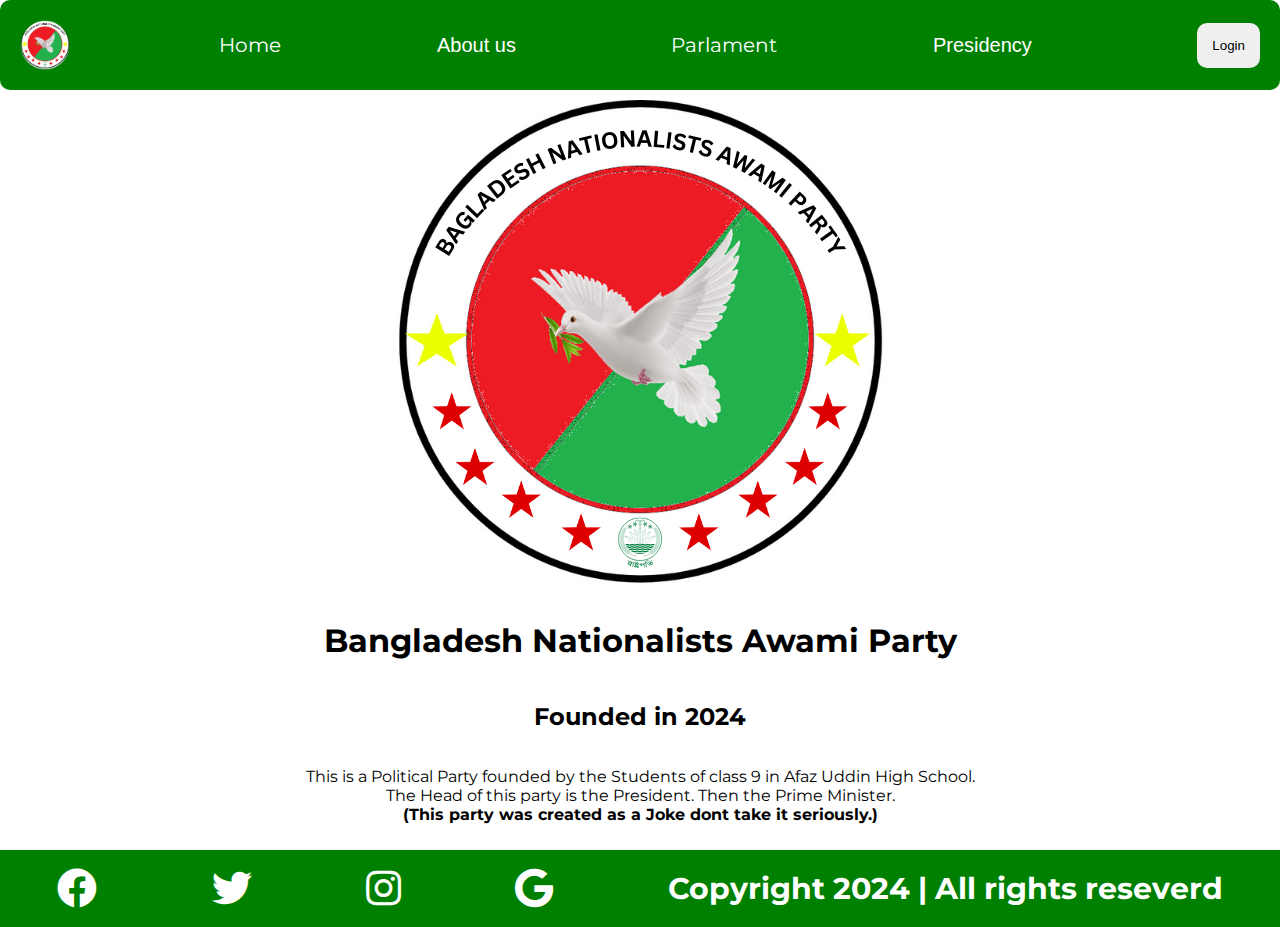
<file: index.html>
<!DOCTYPE html>
<html lang="en">
<head>
    <meta charset="UTF-8">
    <link rel="stylesheet" href="style.css">
    <link rel="stylesheet" href="https://use.fontawesome.com/releases/v5.5.0/css/all.css">
    <meta name="viewport" content="width=device-width, initial-scale=1.0">
    <link rel="icon" href="BANGLADESH_circle_cropped_cleaned.png" type="image/png">
    <title>Banglasesh Nationalists Awami Party Site</title>
</head>
<body>
    

     <nav>
        <img src="BANGLADESH_circle_cropped_cleaned.png" class="Nav-logo">
        <a href="index.html" class="links">Home</a>
        <div class="dropdown">
            <button onclick="myFunction()" class="dropbtn">About us</button>
            <div id="myDropdown" class="dropdown-content">
              <a href="history.html">History</a>
              <a href="logoandslogan.html">Logo & Slogan</a>
              <a href="SecondPresident.html">About the President</a>
            </div>
        </div>
        <a href="parlament.html" class="links">Parlament</a>
        <div class="dropdownTwo">
         <button onclick="myFunctionTwo()" class="dropbtnTwo">Presidency</button>
         <div id="myDropdownTwo" class="dropdown-contentTwo">
           <a href="presidency.html">Farhan ALam (Former)</a>
           <a href="SecondPresident.html">Saad Ibrahim (Current)</a>
           <a href="#">N/A</a>
         </div>
     </div>
        <a href="login.html"><button class="memberBtn">Login</button></a>
     </nav>


     <div class="home-container">
        <img src="BANGLADESH.png">
        <h1>Bangladesh Nationalists Awami Party</h1>
        <h2>Founded in 2024</h2>
        <p>
            This is a Political Party founded by the Students of class 9 in Afaz Uddin High School. <br>
            The Head of this party is the President. Then the Prime Minister. <br>
            <strong>(This party was created as a Joke dont take it seriously.)</strong></p>
     </div>

<footer>
   <div class="link-container">
      <a href="#"><i class="fab fa-facebook" id="links"></i></a>
      <a href="#"><i class="fab fa-twitter" id="links"></i></a>
      <a href="#"><i class="fab fa-instagram" id="links"></i></a>
      <a href="#"><i class="fab fa-google" id="links"></i></a>
      <div class="Copyright">
       <a href="#" class="links"><h1>Copyright 2024 | All rights reseverd</h1></a>
    </div>
   </div>
</footer>



  <script src="script.js"></script>
</body>
</html>
</file>
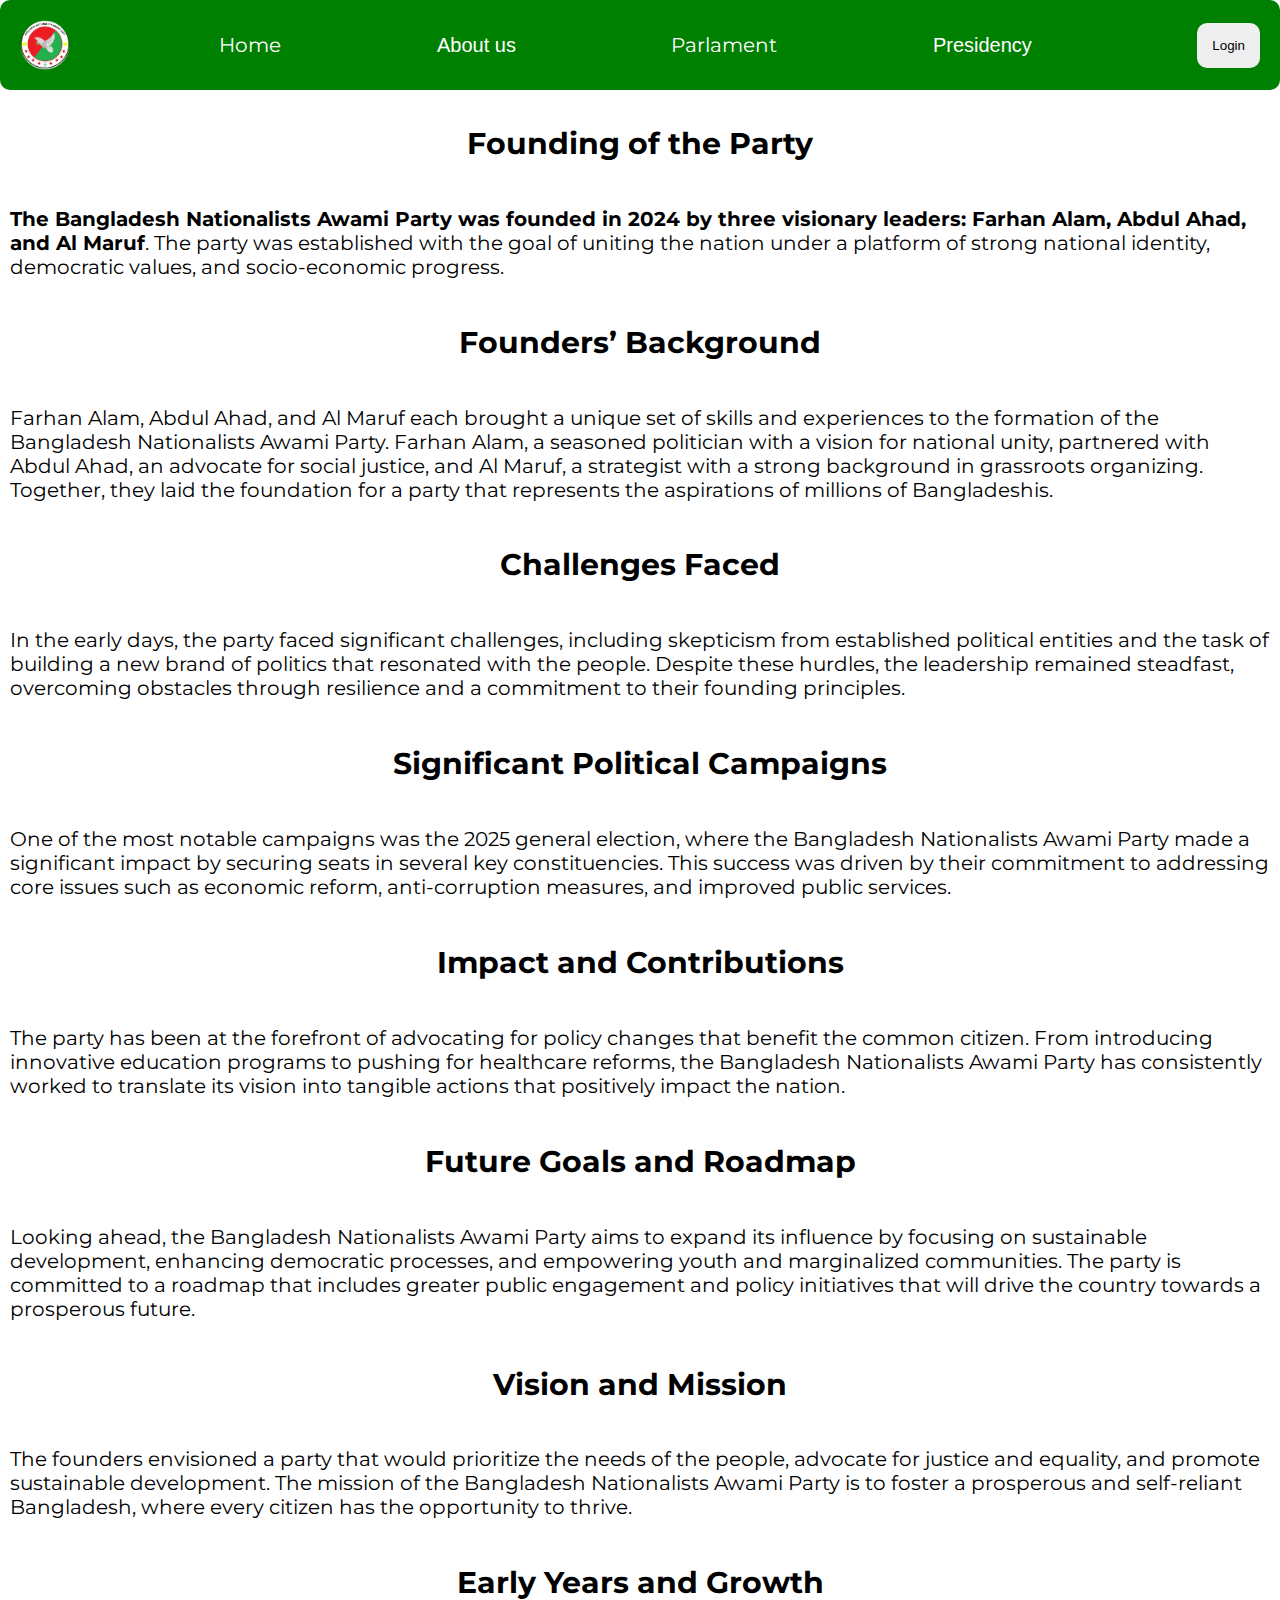
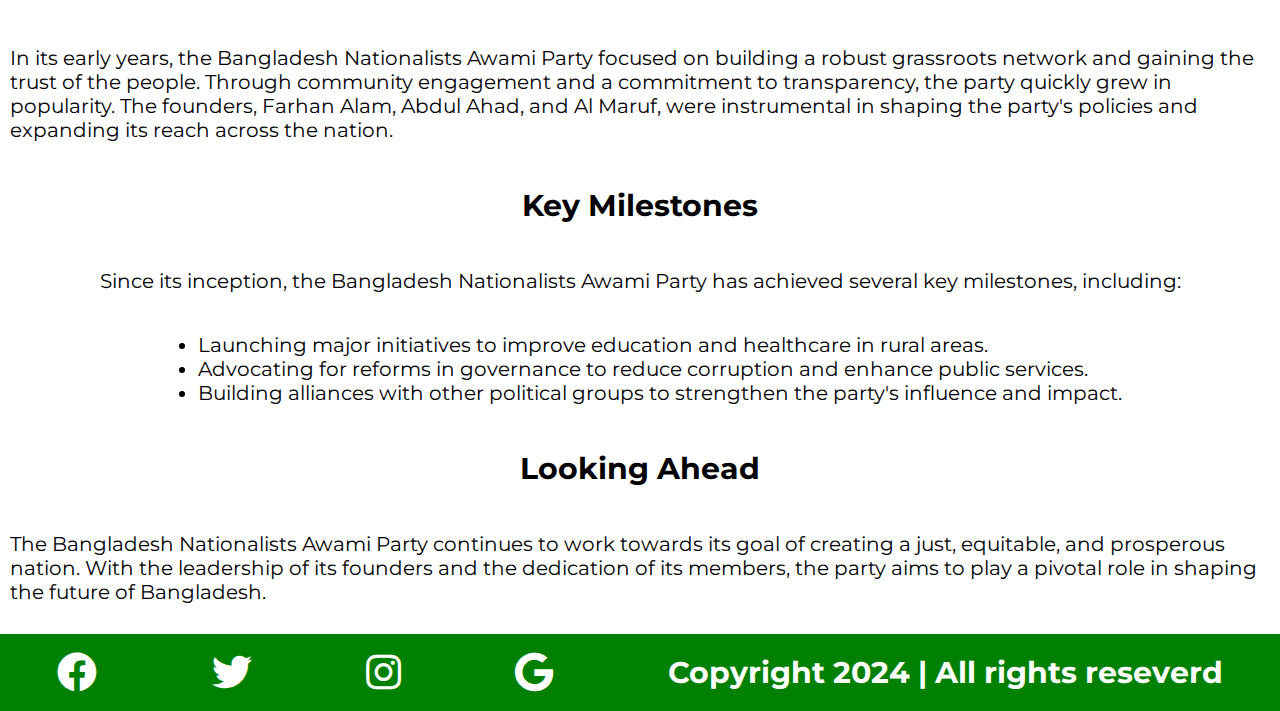
<file: history.html>
<!DOCTYPE html>
<html lang="en">
<head>
    <meta charset="UTF-8">
    <link rel="stylesheet" href="style.css">
    <link rel="stylesheet" href="https://use.fontawesome.com/releases/v5.5.0/css/all.css">
    <meta name="viewport" content="width=device-width, initial-scale=1.0">
    <link rel="icon" href="BANGLADESH_circle_cropped_cleaned.png" type="image/png">
    <title>Banglasesh Nationalists Awami Party Site</title>
</head>
<body>
    

        <nav>
        <img src="BANGLADESH_circle_cropped_cleaned.png" class="Nav-logo">
        <a href="index.html" class="links">Home</a>
        <div class="dropdown">
            <button onclick="myFunction()" class="dropbtn">About us</button>
            <div id="myDropdown" class="dropdown-content">
              <a href="history.html">History</a>
              <a href="logoandslogan.html">Logo & Slogan</a>
              <a href="SecondPresident.html">About the President</a>
            </div>
        </div>
        <a href="parlament.html" class="links">Parlament</a>
        <div class="dropdownTwo">
         <button onclick="myFunctionTwo()" class="dropbtnTwo">Presidency</button>
         <div id="myDropdownTwo" class="dropdown-contentTwo">
           <a href="presidency.html">Farhan ALam (Former)</a>
           <a href="SecondPresident.html">Saad Ibrahim (Current)</a>
           <a href="#">N/A</a>
         </div>
     </div>
        <a href="login.html"><button class="memberBtn">Login</button></a>
     </nav>



     <div class="history-container">
        <h2>Founding of the Party</h2>
        <p><strong>The Bangladesh Nationalists Awami Party was founded in 2024 by three visionary leaders: Farhan Alam, Abdul Ahad, and Al Maruf</strong>. The party was established with the goal of uniting the nation under a platform of strong national identity, democratic values, and socio-economic progress.</p>
        
        <h2>Founders’ Background</h2>
        <p>Farhan Alam, Abdul Ahad, and Al Maruf each brought a unique set of skills and experiences to the formation of the Bangladesh Nationalists Awami Party. Farhan Alam, a seasoned politician with a vision for national unity, partnered with Abdul Ahad, an advocate for social justice, and Al Maruf, a strategist with a strong background in grassroots organizing. Together, they laid the foundation for a party that represents the aspirations of millions of Bangladeshis.</p>
        
        <h2>Challenges Faced</h2>
        <p>In the early days, the party faced significant challenges, including skepticism from established political entities and the task of building a new brand of politics that resonated with the people. Despite these hurdles, the leadership remained steadfast, overcoming obstacles through resilience and a commitment to their founding principles.</p>
        
        <h2>Significant Political Campaigns</h2>
        <p>One of the most notable campaigns was the 2025 general election, where the Bangladesh Nationalists Awami Party made a significant impact by securing seats in several key constituencies. This success was driven by their commitment to addressing core issues such as economic reform, anti-corruption measures, and improved public services.</p>
        
        <h2>Impact and Contributions</h2>
        <p>The party has been at the forefront of advocating for policy changes that benefit the common citizen. From introducing innovative education programs to pushing for healthcare reforms, the Bangladesh Nationalists Awami Party has consistently worked to translate its vision into tangible actions that positively impact the nation.</p>
        
        <h2>Future Goals and Roadmap</h2>
        <p>Looking ahead, the Bangladesh Nationalists Awami Party aims to expand its influence by focusing on sustainable development, enhancing democratic processes, and empowering youth and marginalized communities. The party is committed to a roadmap that includes greater public engagement and policy initiatives that will drive the country towards a prosperous future.</p>
        

        <h2>Vision and Mission</h2>
        <p>The founders envisioned a party that would prioritize the needs of the people, advocate for justice and equality, and promote sustainable development. The mission of the Bangladesh Nationalists Awami Party is to foster a prosperous and self-reliant Bangladesh, where every citizen has the opportunity to thrive.</p>
        
        <h2>Early Years and Growth</h2>
        <p>In its early years, the Bangladesh Nationalists Awami Party focused on building a robust grassroots network and gaining the trust of the people. Through community engagement and a commitment to transparency, the party quickly grew in popularity. The founders, Farhan Alam, Abdul Ahad, and Al Maruf, were instrumental in shaping the party's policies and expanding its reach across the nation.</p>
        
        <h2>Key Milestones</h2>
        <p>Since its inception, the Bangladesh Nationalists Awami Party has achieved several key milestones, including:</p>
        <ul>
            <li>Launching major initiatives to improve education and healthcare in rural areas.</li>
            <li>Advocating for reforms in governance to reduce corruption and enhance public services.</li>
            <li>Building alliances with other political groups to strengthen the party's influence and impact.</li>
        </ul>
        
        <h2>Looking Ahead</h2>
        <p>The Bangladesh Nationalists Awami Party continues to work towards its goal of creating a just, equitable, and prosperous nation. With the leadership of its founders and the dedication of its members, the party aims to play a pivotal role in shaping the future of Bangladesh.</p>
     </div>
     </div>


<footer>
   <div class="link-container">
      <a href="#"><i class="fab fa-facebook" id="links"></i></a>
      <a href="#"><i class="fab fa-twitter" id="links"></i></a>
      <a href="#"><i class="fab fa-instagram" id="links"></i></a>
      <a href="#"><i class="fab fa-google" id="links"></i></a>
      <div class="Copyright">
       <a href="#" class="links"><h1>Copyright 2024 | All rights reseverd</h1></a>
    </div>
   </div>
</footer>



  <script src="script.js"></script>
</body>
</html>
</file>
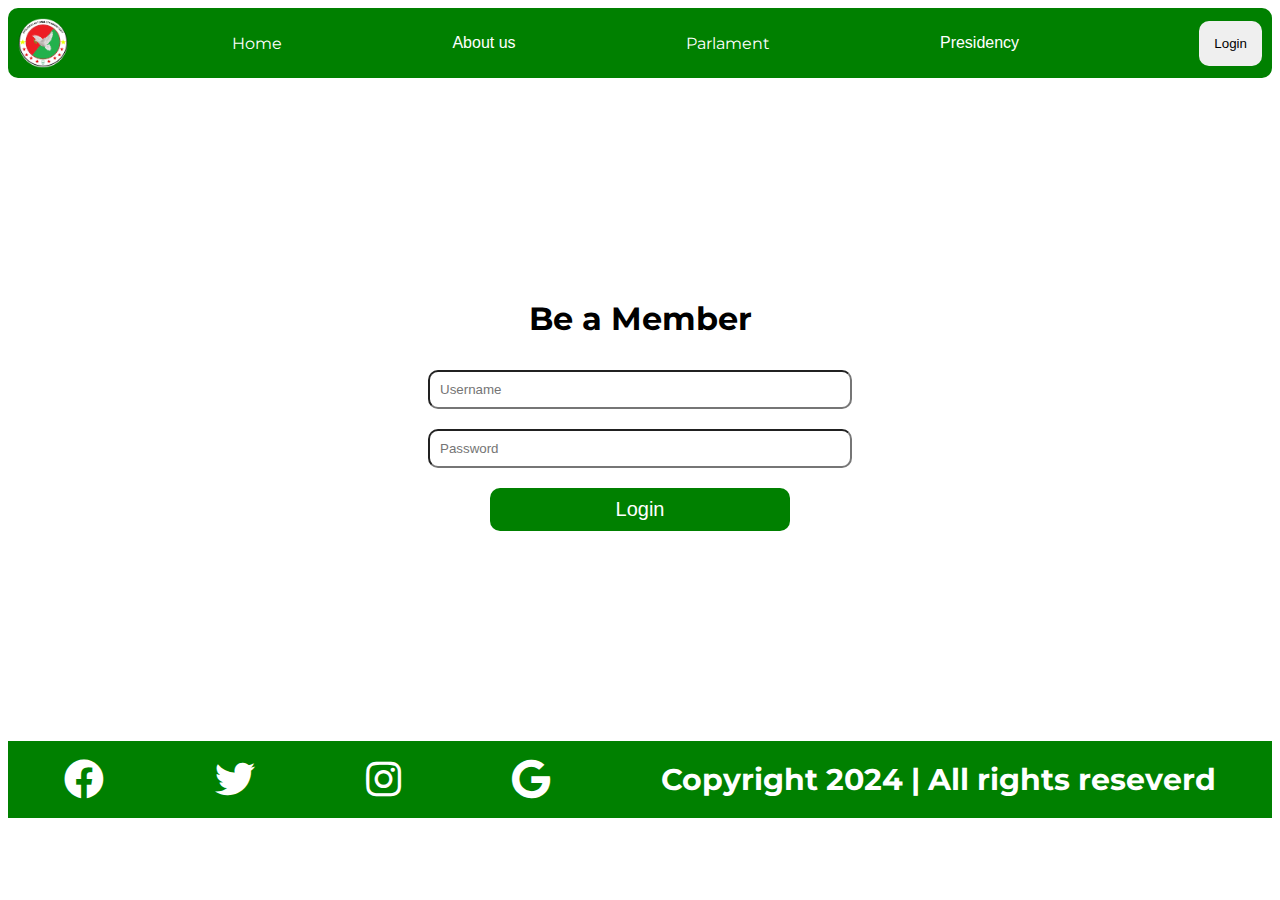
<file: login.html>
<!DOCTYPE html>
<html lang="en">
<head>
    <meta charset="UTF-8">
    <link rel="stylesheet" href="login.css">
    <link rel="stylesheet" href="https://use.fontawesome.com/releases/v5.5.0/css/all.css">
    <meta name="viewport" content="width=device-width, initial-scale=1.0">
    <link rel="icon" href="BANGLADESH_circle_cropped_cleaned.png" type="image/png">
    <title>Banglasesh Nationalists Awami Party Login Page</title>
</head>
<body>
    

     <nav>
        <img src="BANGLADESH_circle_cropped_cleaned.png" class="Nav-logo">
        <a href="index.html" class="links">Home</a>
        <div class="dropdown">
            <button onclick="myFunction()" class="dropbtn">About us</button>
            <div id="myDropdown" class="dropdown-content">
              <a href="history.html">History</a>
              <a href="logoandslogan.html">Logo & Slogan</a>
              <a href="SecondPresident.html">About the President</a>
            </div>
        </div>
        <a href="parlament.html" class="links">Parlament</a>
        <div class="dropdownTwo">
         <button onclick="myFunctionTwo()" class="dropbtnTwo">Presidency</button>
         <div id="myDropdownTwo" class="dropdown-contentTwo">
           <a href="presidency.html">Farhan ALam (Former)</a>
           <a href="SecondPresident.html">Saad Ibrahim (Current)</a>
           <a href="#">N/A</a>
         </div>
     </div>
        <a href="login.html"><button class="memberBtn">Login</button></a>
     </nav>


     <div class="login-container">
        <h1>Be a Member</h1>
        <input type="text" placeholder="Username" class="UserInput">
        <input type="password" placeholder="Password" class="PassInput">
        <button class="loginBtn">Login</button>
     </div>


     <footer>
      <div class="link-container">
         <a href="#"><i class="fab fa-facebook" id="links"></i></a>
         <a href="#"><i class="fab fa-twitter" id="links"></i></a>
         <a href="#"><i class="fab fa-instagram" id="links"></i></a>
         <a href="#"><i class="fab fa-google" id="links"></i></a>
         <div class="Copyright">
          <a href="#" class="links"><h1>Copyright 2024 | All rights reseverd</h1></a>
       </div>
      </div>
   </footer>


  <script src="login.js"></script>
</body>
</html>
</file>
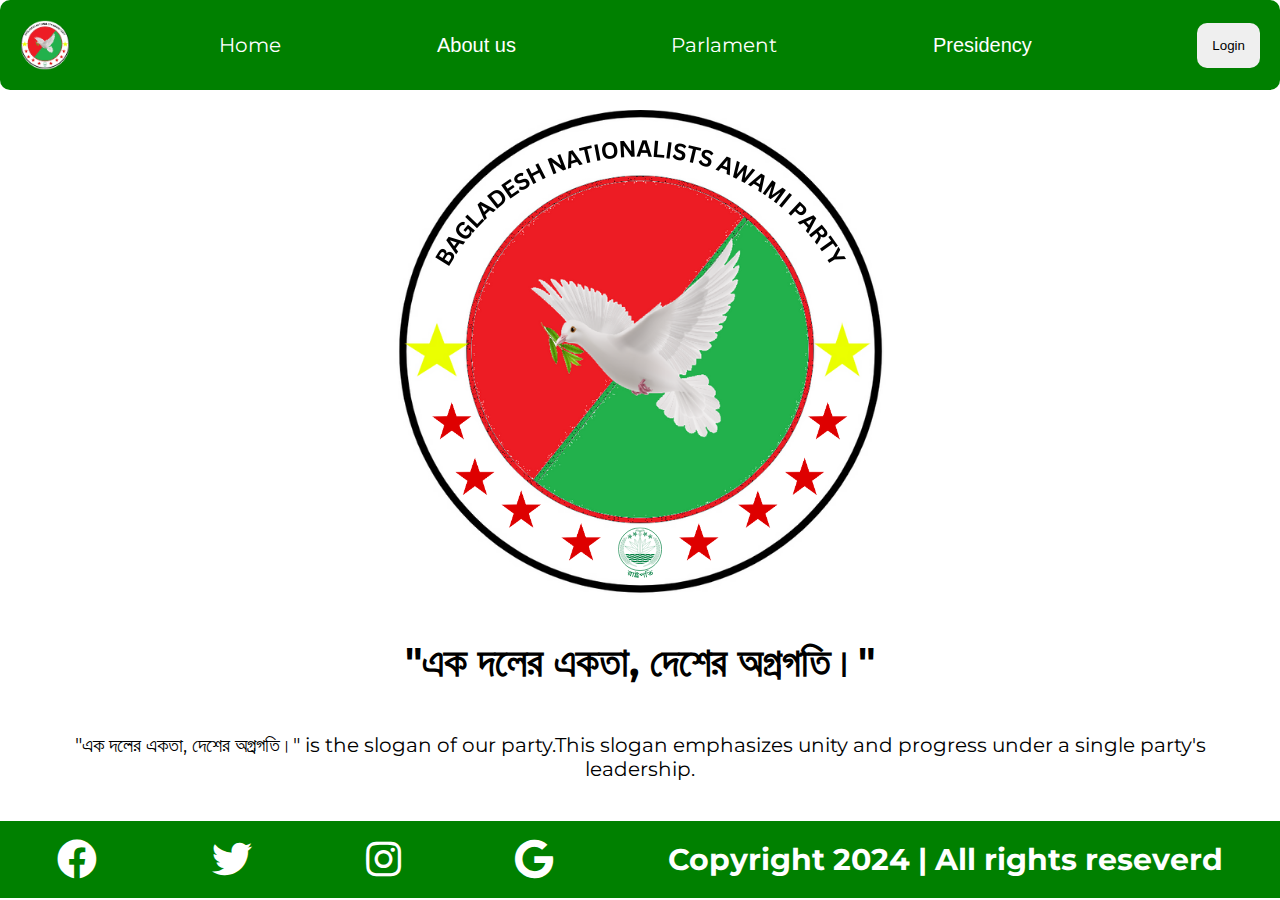
<file: logoandslogan.html>
<!DOCTYPE html>
<html lang="en">
<head>
    <meta charset="UTF-8">
    <link rel="stylesheet" href="style.css">
    <link rel="stylesheet" href="https://use.fontawesome.com/releases/v5.5.0/css/all.css">
    <meta name="viewport" content="width=device-width, initial-scale=1.0">
    <link rel="icon" href="BANGLADESH_circle_cropped_cleaned.png" type="image/png">
    <title>Banglasesh Nationalists Awami Party Login Page</title>
</head>
<body>
    

     <nav>
        <img src="BANGLADESH_circle_cropped_cleaned.png" class="Nav-logo">
        <a href="index.html" class="links">Home</a>
        <div class="dropdown">
            <button onclick="myFunction()" class="dropbtn">About us</button>
            <div id="myDropdown" class="dropdown-content">
              <a href="history.html">History</a>
              <a href="logoandslogan.html">Logo & Slogan</a>
              <a href="SecondPresident.html">About the President</a>
            </div>
        </div>
        <a href="parlament.html" class="links">Parlament</a>
        <div class="dropdownTwo">
         <button onclick="myFunctionTwo()" class="dropbtnTwo">Presidency</button>
         <div id="myDropdownTwo" class="dropdown-contentTwo">
           <a href="presidency.html">Farhan ALam (Former)</a>
           <a href="SecondPresident.html">Saad Ibrahim (Current)</a>
           <a href="#">N/A</a>
         </div>
     </div>
        <a href="login.html"><button class="memberBtn">Login</button></a>
     </nav>


     <div class="logoslogan-container">
             <!-- Logo Section -->
        <img src="BANGLADESH.png" alt="Bangladesh Nationalists Awami Party Logo" class="logo">

        <!-- Slogan Section -->
        <h1 class="slogan">"এক দলের একতা, দেশের অগ্রগতি।"</h1>
        <p>"এক দলের একতা, দেশের অগ্রগতি।" is the slogan of our party.This slogan emphasizes unity and progress under a single party's leadership.</p>
     </div>
 


     <footer>
      <div class="link-container">
         <a href="#"><i class="fab fa-facebook" id="links"></i></a>
         <a href="#"><i class="fab fa-twitter" id="links"></i></a>
         <a href="#"><i class="fab fa-instagram" id="links"></i></a>
         <a href="#"><i class="fab fa-google" id="links"></i></a>
         <div class="Copyright">
          <a href="#" class="links"><h1>Copyright 2024 | All rights reseverd</h1></a>
       </div>
      </div>
   </footer>


  <script src="login.js"></script>
</body>
</html>
</file>
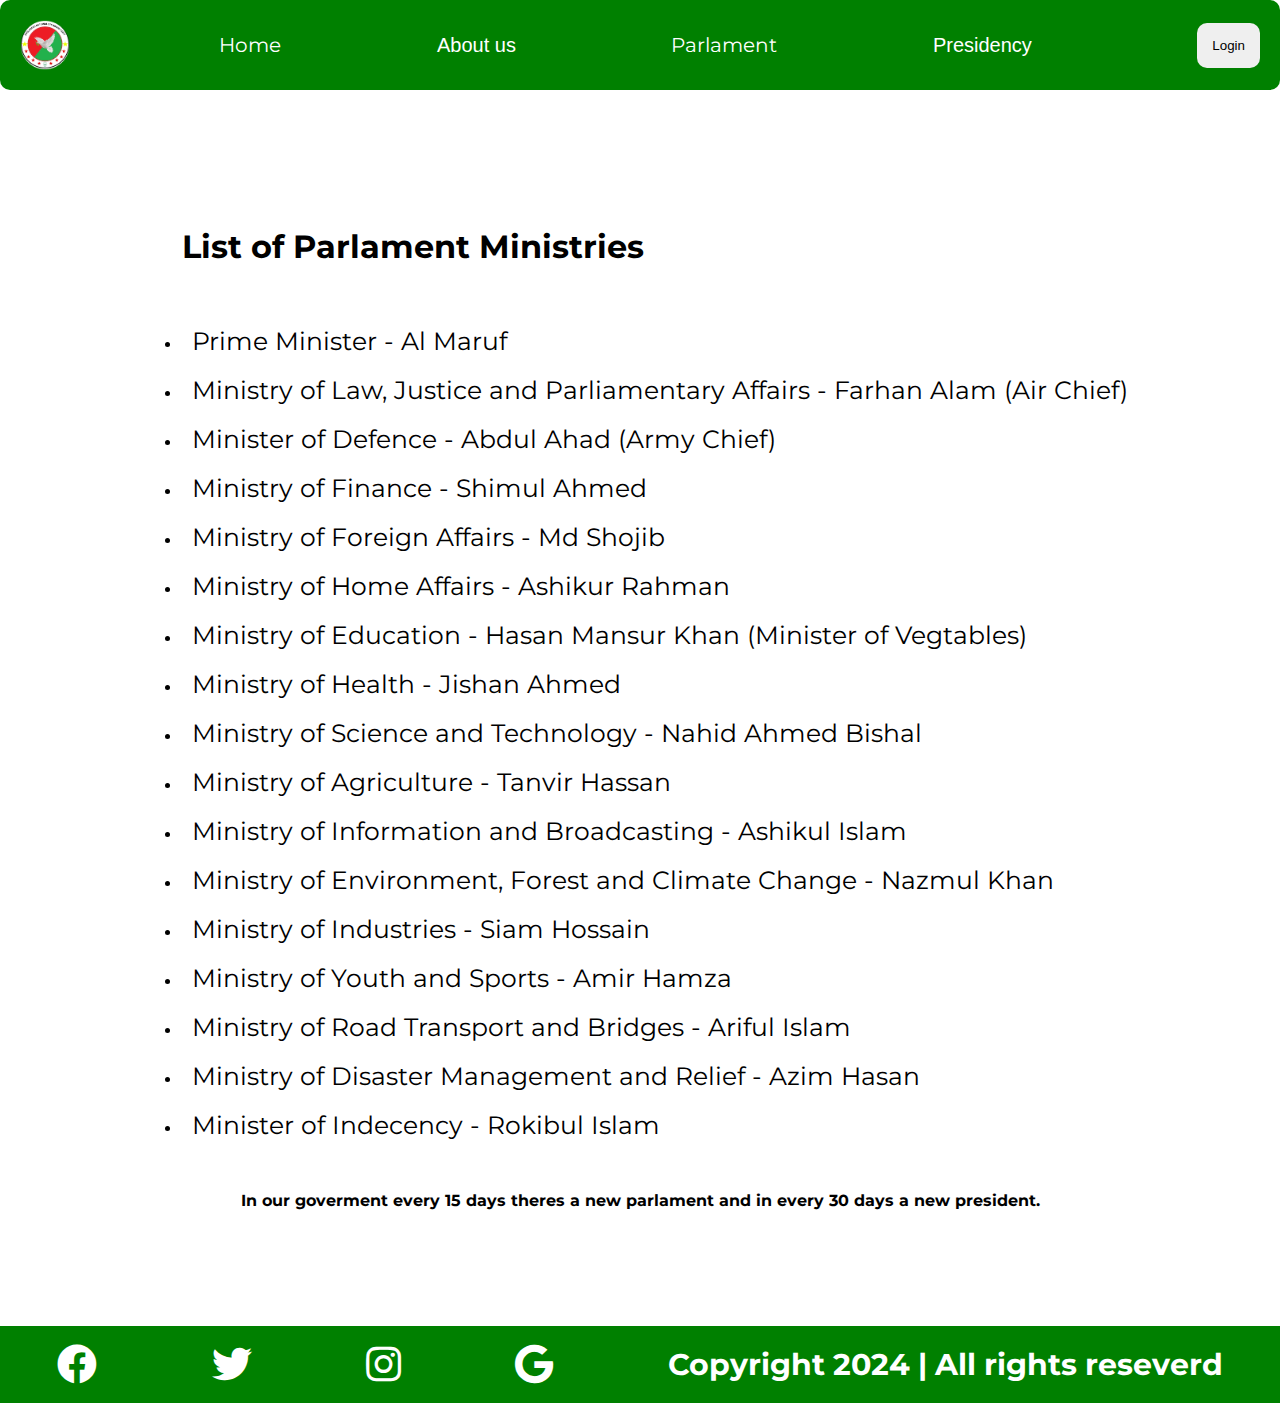
<file: parlament.html>
<!DOCTYPE html>
<html lang="en">
<head>
    <meta charset="UTF-8">
    <link rel="stylesheet" href="style.css">
    <link rel="stylesheet" href="https://use.fontawesome.com/releases/v5.5.0/css/all.css">
    <meta name="viewport" content="width=device-width, initial-scale=1.0">
    <link rel="icon" href="BANGLADESH_circle_cropped_cleaned.png" type="image/png">
    <title>Banglasesh Nationalists Awami Party Site</title>
</head>
<body>
    

     <nav>
        <img src="BANGLADESH_circle_cropped_cleaned.png" class="Nav-logo">
        <a href="index.html" class="links">Home</a>
        <div class="dropdown">
            <button onclick="myFunction()" class="dropbtn">About us</button>
            <div id="myDropdown" class="dropdown-content">
              <a href="history.html">History</a>
              <a href="logoandslogan.html">Logo & Slogan</a>
              <a href="SecondPresident.html">About the President</a>
            </div>
        </div>
        <a href="parlament.html" class="links">Parlament</a>
        <div class="dropdownTwo">
         <button onclick="myFunctionTwo()" class="dropbtnTwo">Presidency</button>
         <div id="myDropdownTwo" class="dropdown-contentTwo">
           <a href="presidency.html">Farhan ALam (Former)</a>
           <a href="SecondPresident.html">Saad Ibrahim (Current)</a>
           <a href="#">N/A</a>
         </div>
     </div>
        <a href="login.html"><button class="memberBtn">Login</button></a>
     </nav>


     <div class="list-members">
        <ul class="ministry-list">
            <h1>List of Parlament Ministries</h1><br><br>
            <li><a href="#" class="ministerlink">Prime Minister - Al Maruf </a></li><br>
            <li><a href="#" class="ministerlink">Ministry of Law, Justice and Parliamentary Affairs - Farhan Alam (Air Chief)</a></li><br>
            <li><a href="#" class="ministerlink">Minister of Defence - Abdul Ahad (Army Chief)</a></li><br>
            <li><a href="#" class="ministerlink">Ministry of Finance - Shimul Ahmed</a></li><br>
            <li><a href="#" class="ministerlink">Ministry of Foreign Affairs - Md Shojib</a></li><br>
            <li><a href="#" class="ministerlink">Ministry of Home Affairs - Ashikur Rahman</a></li><br>
            <li><a href="#" class="ministerlink">Ministry of Education - Hasan Mansur Khan (Minister of Vegtables)</a></li><br>
            <li><a href="#" class="ministerlink">Ministry of Health - Jishan Ahmed</a></li><br>
            <li><a href="#" class="ministerlink">Ministry of Science and Technology - Nahid Ahmed Bishal</a></li><br>
            <li><a href="#" class="ministerlink">Ministry of Agriculture - Tanvir Hassan</a></li><br>
            <li><a href="#" class="ministerlink">Ministry of Information and Broadcasting -  Ashikul Islam</a></li><br>
            <li><a href="#" class="ministerlink">Ministry of Environment, Forest and Climate Change - Nazmul Khan</a></li><br>
            <li><a href="#" class="ministerlink">Ministry of Industries - Siam Hossain</a></li><br>
            <li><a href="#" class="ministerlink">Ministry of Youth and Sports - Amir Hamza</a></li><br>
            <li><a href="#" class="ministerlink">Ministry of Road Transport and Bridges - Ariful Islam</a></li><br>
            <li><a href="#" class="ministerlink">Ministry of Disaster Management and Relief - Azim Hasan</a></li><br>
            <li><a href="#" class="ministerlink">Minister of Indecency - Rokibul Islam</a></li><br>
        </ul>
        <p><strong>In our goverment every 15 days theres a new parlament and in every 30 days a new president.</strong></p>
     </div>


<footer>
   <div class="link-container">
      <a href="#"><i class="fab fa-facebook" id="links"></i></a>
      <a href="#"><i class="fab fa-twitter" id="links"></i></a>
      <a href="#"><i class="fab fa-instagram" id="links"></i></a>
      <a href="#"><i class="fab fa-google" id="links"></i></a>
      <div class="Copyright">
       <a href="#" class="links"><h1>Copyright 2024 | All rights reseverd</h1></a>
    </div>
   </div>
</footer>



  <script src="script.js"></script>
</body>
</html>
</file>
<file: style.css>
@import url('https://fonts.googleapis.com/css2?family=Montserrat:ital,wght@0,100..900;1,100..900&display=swap');

.Nav-logo {
    width: 50px;
    border-radius: 15px;
    background-color: green;
    margin: 10px;
}

nav {
    display: flex;
    flex-direction: row;
    align-items: center;
    justify-content: space-between;
    background-color: green;
    border-radius: 10px;
    font-size: 20px;
    padding: 10px;
}

body {
    font-family: "Montserrat", sans-serif;
    margin: 0;
    padding: 0;
    box-sizing: border-box;
}

.memberBtn {
    padding: 15px;
    margin: 10px;
    border-radius: 10px;
    border: none;
    cursor: pointer;
    transition: ease-out 0.3s;
}

.memberBtn:hover {
    background-color: hsl(0, 0%, 70%);
}

.links {
    text-decoration: none;
    color: white;
}

/* Dropdown Button */
.dropbtn {
    background-color: green;
    color: white;
    padding: 16px;
    font-size: 20px;
    border: none;
    cursor: pointer;
}

/* Dropdown button on hover & focus */
.dropbtn:hover, .dropbtn:focus {
    background-color: green;
}

/* The container <div> - needed to position the dropdown content */
.dropdown {
    position: relative;
    display: inline-block;
}

/* Dropdown Content (Hidden by Default) */
.dropdown-content {
    display: none;
    position: absolute;
    background-color: #f1f1f1;
    min-width: 160px;
    box-shadow: 0px 8px 16px 0px rgba(0,0,0,0.2);
    z-index: 1;
}

/* Links inside the dropdown */
.dropdown-content a {
    color: black;
    padding: 12px 16px;
    text-decoration: none;
    display: block;
}

/* Change color of dropdown links on hover */
.dropdown-content a:hover {
    background-color: #ddd;
}

/* Show the dropdown menu (use JS to add this class to the .dropdown-content container when the user clicks on the dropdown button) */
.show {
    display: block;
}

.home-container {
    display: flex;
    flex-direction: column;
    align-items: center;
    margin: 10px;
    text-align: center;
}

.link-container {
    display: flex;
    flex-direction: row;
    align-items: center;
    justify-content: space-around;
    font-size: 40px;
    background-color: green;
    flex-wrap: wrap; /* Allows links to wrap on smaller screens */
}

#links {
    color: white;
}

.Copyright {
    display: flex;
    flex-direction: row;
    justify-content: center;
    font-size: 15px;
    background-color: green;
    color: white;
}

/* Dropdown Button */
.dropbtnTwo {
    background-color: green;
    color: white;
    padding: 16px;
    font-size: 20px;
    border: none;
    cursor: pointer;
}

/* Dropdown button on hover & focus */
.dropbtnTwo:hover, .dropbtn:focus {
    background-color: green;
}

/* The container <div> - needed to position the dropdown content */
.dropdownTwo {
    position: relative;
    display: inline-block;
}

/* Dropdown Content (Hidden by Default) */
.dropdown-contentTwo {
    display: none;
    position: absolute;
    background-color: #f1f1f1;
    min-width: 160px;
    box-shadow: 0px 8px 16px 0px rgba(0,0,0,0.2);
    z-index: 1;
}

/* Links inside the dropdown */
.dropdown-contentTwo a {
    color: black;
    padding: 12px 16px;
    text-decoration: none;
    display: block;
}

/* Change color of dropdown links on hover */
.dropdown-contentTwo a:hover {
    background-color: #ddd;
}

/* Show the dropdown menu (use JS to add this class to the .dropdown-content container when the user clicks on the dropdown button) */
.show {
    display: block;
}

.Farhan {
    width: 300px;
    border-radius: 50%;
    margin: 20px;
}

.president {
    display: flex;
    flex-direction: column;
    align-items: center;
    font-size: 20px;
}

.president > p {
    text-align: center;
}

.logoslogan-container {
    display: flex;
    flex-direction: column;
    align-items: center;
    font-size: 20px;
    margin: 20px;
    text-align: center;
}

.list-members {
    display: flex;
    flex-direction: column;
    align-items: center;
    margin: 100px;
}

.ministerlink {
    text-decoration: none;
    color: black;
    font-size: 25px;
    margin: 10px;
}

.history-container {
    display: flex;
    flex-direction: column;
    align-items: center;
    margin: 10px;
    font-size: 20px;
}

.rashtropoti {
    width: 100px;
}

/* Responsive Styles */
@media (max-width: 1024px) {
    .link-container {
        font-size: 30px;
    }

    .Nav-logo {
        width: 40px;
    }

    .memberBtn {
        padding: 10px;
        margin: 8px;
    }
}

@media (max-width: 768px) {
    nav {
        flex-direction: column;
        padding: 15px;
    }

    .link-container {
        flex-direction: column;
        font-size: 25px;
    }

    .home-container, .logoslogan-container, .list-members, .history-container {
        margin: 20px;
    }

    .president, .logoslogan-container, .link-container {
        align-items: center;
    }

    .Copyright {
        font-size: 12px;
        padding: 5px;
    }
}

@media (max-width: 480px) {
    nav {
        font-size: 16px;
    }

    .Nav-logo {
        width: 30px;
    }

    .memberBtn {
        padding: 8px;
        font-size: 14px;
    }

    .link-container {
        font-size: 20px;
    }

    .dropbtn, .dropbtnTwo {
        padding: 12px;
        font-size: 18px;
    }

    .Farhan {
        width: 200px;
        margin: 15px;
    }

    .ministerlink {
        font-size: 20px;
    }

    .president, .logoslogan-container, .list-members, .history-container {
        font-size: 16px;
        margin: 10px;
    }
}
</file>
<file: login.css>
@import url('https://fonts.googleapis.com/css2?family=Montserrat:ital,wght@0,100..900;1,100..900&display=swap');

.Nav-logo{
    width: 50px;
    border-radius: 15px;
    background-color: green;
    margin: 10px;
}

nav{
    display: flex;
    flex-direction: row;
    align-items: center;
    justify-content: space-between;
    background-color: green;
    border-radius: 10px;
}

body{
    font-family: "Montserrat" , sans-serif;
}

.memberBtn{
    padding: 15px;
    margin: 10px;
    border-radius: 10px;
    border: none;
    cursor: pointer;
    transition: ease-out 0.3s;
}

.memberBtn:hover{
    background-color: hsl(0, 0%, 70%);
}

.links{
    text-decoration: none;
    color: white;
}

/* Dropdown Button */
.dropbtn {
    background-color: green;
    color: white;
    padding: 16px;
    font-size: 16px;
    border: none;
    cursor: pointer;
  }
  
  /* Dropdown button on hover & focus */
  .dropbtn:hover, .dropbtn:focus {
    background-color: green;
  }
  
  /* The container <div> - needed to position the dropdown content */
  .dropdown {
    position: relative;
    display: inline-block;
  }
  
  /* Dropdown Content (Hidden by Default) */
  .dropdown-content {
    display: none;
    position: absolute;
    background-color: #f1f1f1;
    min-width: 160px;
    box-shadow: 0px 8px 16px 0px rgba(0,0,0,0.2);
    z-index: 1;
  }
  
  /* Links inside the dropdown */
  .dropdown-content a {
    color: black;
    padding: 12px 16px;
    text-decoration: none;
    display: block;
  }
  
  /* Change color of dropdown links on hover */
  .dropdown-content a:hover {background-color: #ddd;}
  
  /* Show the dropdown menu (use JS to add this class to the .dropdown-content container when the user clicks on the dropdown button) */
  .show {display:block;}


.link-container{
    display: flex;
    flex-direction: row;
    align-items: center;
    justify-content: space-around;
    font-size: 40px;
    background-color: green;
}

#links{
    color: white;
}

.Copyright{
    display: flex;
    flex-direction: row;
    justify-content: center;
    font-size: 15px;
    background-color: green;
    color: white;
}

/* Dropdown Button */
.dropbtnTwo {
    background-color: green;
    color: white;
    padding: 16px;
    font-size: 16px;
    border: none;
    cursor: pointer;
  }
  
  /* Dropdown button on hover & focus */
  .dropbtnTwo:hover, .dropbtn:focus {
    background-color: green;
  }
  
  /* The container <div> - needed to position the dropdown content */
  .dropdownTwo {
    position: relative;
    display: inline-block;
  }
  
  /* Dropdown Content (Hidden by Default) */
  .dropdown-contentTwo {
    display: none;
    position: absolute;
    background-color: #f1f1f1;
    min-width: 160px;
    box-shadow: 0px 8px 16px 0px rgba(0,0,0,0.2);
    z-index: 1;
  }
  
  /* Links inside the dropdown */
  .dropdown-contentTwo a {
    color: black;
    padding: 12px 16px;
    text-decoration: none;
    display: block;
  }
  
  /* Change color of dropdown links on hover */
  .dropdown-contentTwo a:hover {background-color: #ddd;}
  
  /* Show the dropdown menu (use JS to add this class to the .dropdown-content container when the user clicks on the dropdown button) */
  .show {display:block;}

.login-container{
    display: flex;
    flex-direction: column;
    align-items: center;
    margin: 200px;
}

.UserInput{
    padding: 10px;
    width: 400px;
    margin: 10px;
    border-radius: 10px;
}

.PassInput{
    padding: 10px;
    width: 400px;
    margin: 10px;
    border-radius: 10px;
}

.loginBtn{
    padding: 10px;
    width: 300px;
    margin: 10px;
    border-radius: 10px;
    border: none;
    background-color: green;
    color: white;
    font-size: 20px;
    transition: ease-out 0.3s;
    cursor: pointer;
}

.loginBtn:hover{
    background-color: red;
}
</file>
